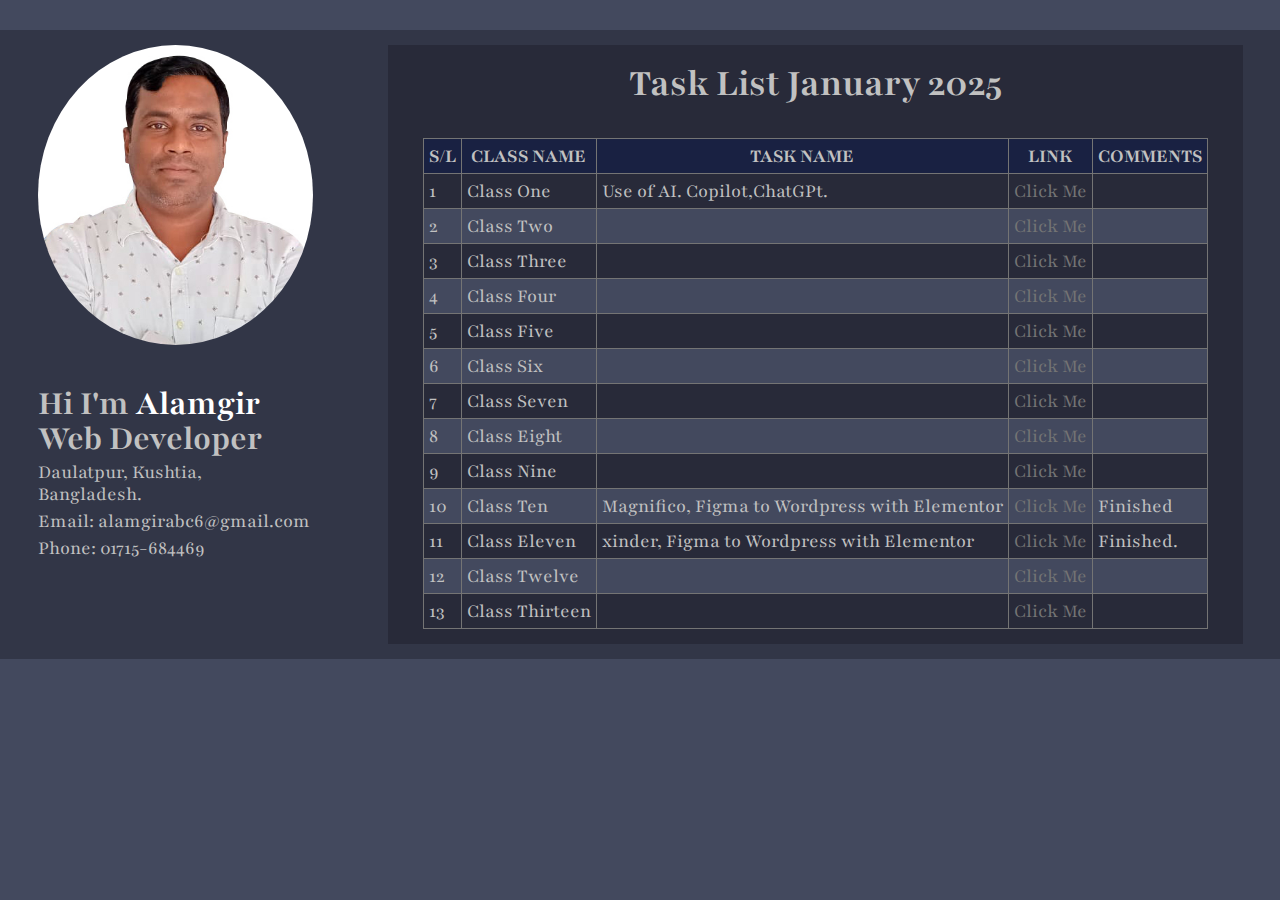
<file: index.html>
<!DOCTYPE html>
<html lang="en">
    <head>
        <meta charset="UTF-8">
        <meta name="viewport" content="width=device-width, initial-scale=1.0">
        <title>Alamgir's Portfolio</title>
        <!--Google fonts-->
        <link rel="preconnect" href="https://fonts.googleapis.com">
<link rel="preconnect" href="https://fonts.gstatic.com" crossorigin>
<link href="https://fonts.googleapis.com/css2?family=Playfair:ital,opsz,wght@0,5..1200,300..900;1,5..1200,300..900&display=swap" rel="stylesheet">

        <link rel="stylesheet" href="style.css">
    </head>
    <body>
        <div class="portfolio_container">
            <div class="left_skills">
                <div class="author_img">
                    <img src="img/alamgir.jpg" alt="">
                </div>
                <div class="author_contact_details">
                    <h4>Hi I'm <span>Alamgir</span> <br>Web Developer</h4>
                    <p>Daulatpur, Kushtia,<br> Bangladesh.</p>
                    <p>Email: alamgirabc6@gmail.com</p>
                    <p>Phone: 01715-684469</p>
                </div>
                <!-- hidden
                <div class="author_skills_details">
                    <h1 class="skills">Skills</h1>
                    <p>HTML: 000000</p>
                    <p>CSS: 000000</p>
                    <p>JavaScript: 000000</p>
                    <p>Photoshop: 000000</p>
                    <p>Figma: 000000</p>
                    <p>Wordpress: 000000</p>
                    <p>PHP: 000000</p>
                </div>
                Section  -->
            </div>

            <div class="right_tasks">
                <h1>Task List January 2025</h1>
                <table>
                    <thead>
                        <tr>
                            <th>S/L</th>
                            <th>Class Name</th>
                            <th>Task Name</th>
                            <th>Link</th>
                            <th>Comments</th>
                        </tr>
                    </thead>
                    <tbody>
                        <tr>
                            <td>1</td>
                            <td>Class One</td>
                            <td>Use of AI. Copilot,ChatGPt.</td>
                            <td><a href="#" target="_blank">Click Me</a></td>
                            <td></td>
                        </tr>
                        <tr>
                            <td>2</td>
                            <td>Class Two</td>
                            <td></td>
                            <td><a href="#" target="_blank">Click Me</a></td>
                            <td></td>
                        </tr>
                        <tr>
                            <td>3</td>
                            <td>Class Three</td>
                            <td></td>
                            <td><a href="#" target="_blank">Click Me</a></td>
                            <td></td>
                        </tr>
                        <tr>
                            <td>4</td>
                            <td>Class Four</td>
                            <td></td>
                            <td><a href="#" target="_blank">Click Me</a></td>
                            <td></td>
                        </tr>
                        <tr>
                            <td>5</td>
                            <td>Class Five</td>
                            <td></td>
                            <td><a href="#" target="_blank">Click Me</a></td>
                            <td></td>
                        </tr>
                        <tr>
                            <td>6</td>
                            <td>Class Six</td>
                            <td></td>
                            <td><a href="#" target="_blank">Click Me</a></td>
                            <td></td>
                        </tr>
                        <tr>
                            <td>7</td>
                            <td>Class Seven</td>
                            <td></td>
                            <td><a href="#" target="_blank">Click Me</a></td>
                            <td></td>
                        </tr>
                        <tr>
                            <td>8</td>
                            <td>Class Eight</td>
                            <td></td>
                            <td><a href="#" target="_blank">Click Me</a></td>
                            <td></td>
                        </tr>
                        <tr>
                            <td>9</td>
                            <td>Class Nine</td>
                            <td></td>
                            <td><a href="#" target="_blank">Click Me</a></td>
                            <td></td>
                        </tr>
                        <tr>
                            <td>10</td>
                            <td>Class Ten</td>
                            <td>Magnifico, Figma to Wordpress with Elementor</td>
                            <td><a href="https://dev-alamgirwse.pantheonsite.io/" target="_blank">Click Me</a></td>
                            <td>Finished</td>
                        </tr>
                        <tr>
                            <td>11</td>
                            <td>Class Eleven</td>
                            <td>xinder, Figma to Wordpress with Elementor</td>
                            <td><a href="https://dev-alamgirwse.pantheonsite.io/landing-page-7/" target="_blank">Click Me</a></td>
                            <td>Finished.</td>
                        </tr>
                        <tr>
                            <td>12</td>
                            <td>Class Twelve</td>
                            <td></td>
                            <td><a href="https://dev-alamgirwse.pantheonsite.io/" target="_blank">Click Me</a></td>
                            <td></td>
                        </tr>
                        <tr>
                            <td>13</td>
                            <td>Class Thirteen</td>
                            <td></td>
                            <td><a href="https://dev-alamgirwse.pantheonsite.io/" target="_blank">Click Me</a></td>
                            <td></td>
                        </tr>
                    </tbody>
                </table>
            </div>
        </div>
    </body>
</html>
</file>
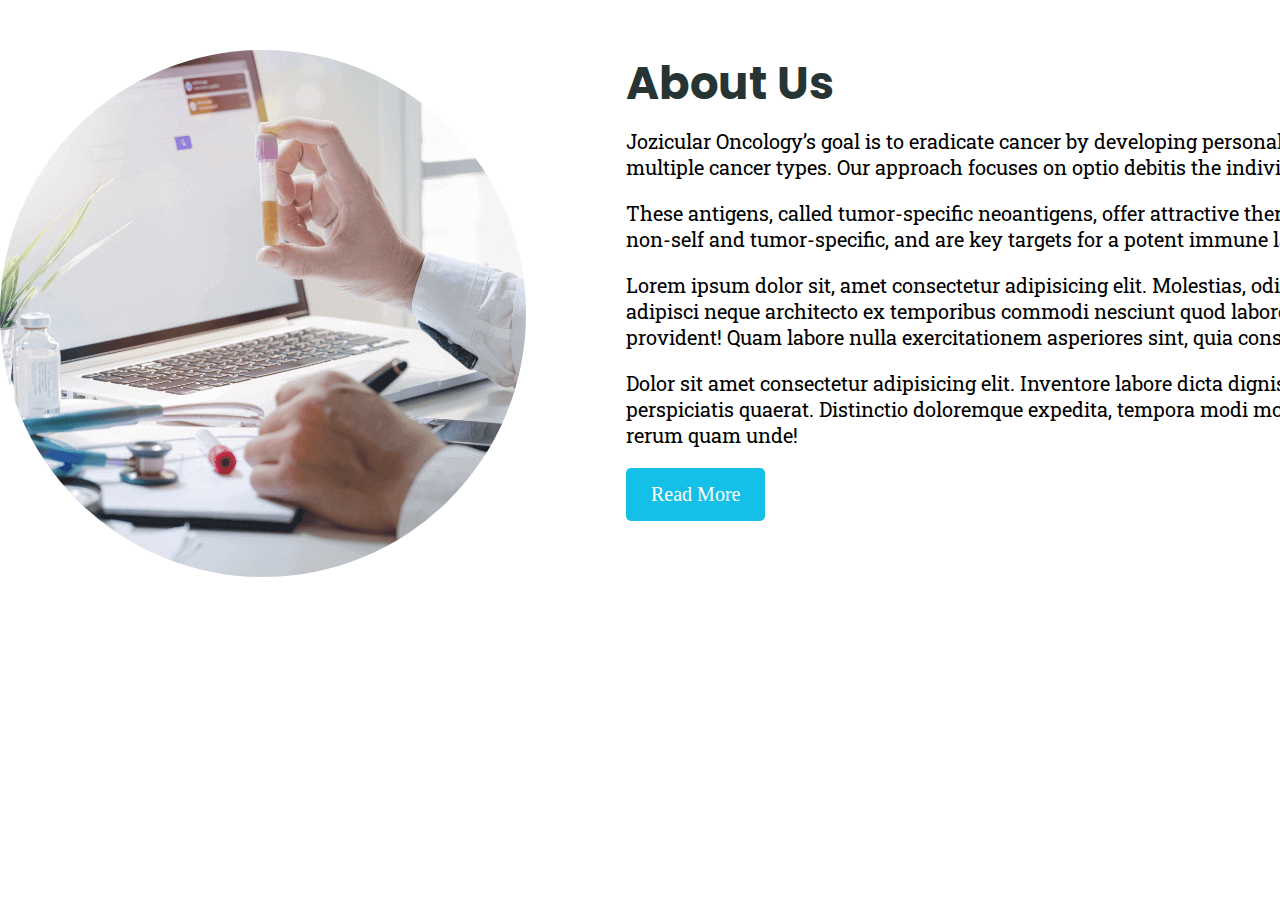
<file: bonus/index.html>
<!DOCTYPE html>
<html lang="en">
    <head>
        <meta charset="UTF-8">
        <meta name="viewport" content="width=device-width, initial-scale=1.0">
        <title>January 2025</title>

        <!-- Google Fonts-->
        <link rel="preconnect" href="https://fonts.googleapis.com">
        <link rel="preconnect" href="https://fonts.gstatic.com" crossorigin>
        <link href="https://fonts.googleapis.com/css2?family=Poppins:ital,wght@0,100;0,200;0,300;0,400;0,500;0,600;0,700;0,800;0,900;1,100;1,200;1,300;1,400;1,500;1,600;1,700;1,800;1,900&family=Roboto+Slab:wght@100..900&display=swap" rel="stylesheet">


        <link rel="stylesheet" href="css/style.css">
    </head>
    <body>
        <div class="container">
            <div class="left_img">
                <img src="img/main.png" alt="">
            </div>
            <div class="right_content">
                <h1>About Us</h1>
                <p>Jozicular Oncology’s goal is to eradicate cancer by developing personalized immunotherapies to fight multiple cancer types. Our approach focuses on optio debitis the individual nature.</p>

                <p>These antigens, called tumor-specific neoantigens, offer attractive therapeutic targets because they are non-self and tumor-specific, and are key targets for a potent immune labore non nobi response.</p>

                <p>Lorem ipsum dolor sit, amet consectetur adipisicing elit. Molestias, odio modi earum repellat soluta adipisci neque architecto ex temporibus commodi nesciunt quod labore non nobis, deserunt eaque provident! Quam labore nulla exercitationem asperiores sint, quia consectetur earum debitis quasi.</p>

                <p>Dolor sit amet consectetur adipisicing elit. Inventore labore dicta dignissimos optio iure, quod perspiciatis quaerat. Distinctio doloremque expedita, tempora modi molestiae nostrum, ea illum est rerum quam unde!</p>
                <a class="btn" href="">Read More</a>
            </div>
        </div>
    </body>
</html>
</file>
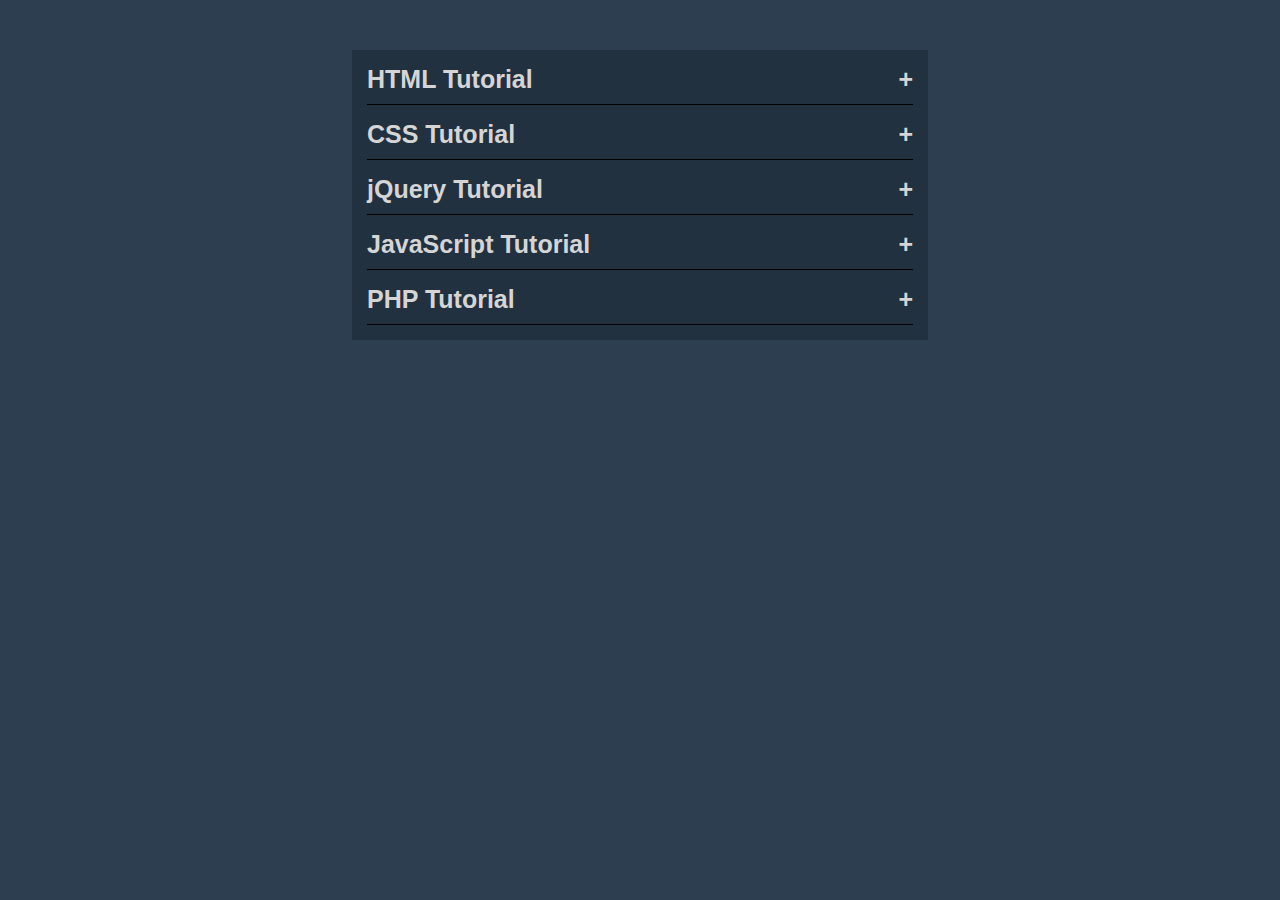
<file: class_22/index.html>
<!doctype html>
<html lang="en">
    <head>
        <meta charset="utf-8">
        <meta name="viewport" content="width=device-width, initial-scale=1.0">
        <title>jquery class 22</title>
        <link rel="stylesheet" href="style.css">
        <link rel="stylesheet" href="responsive.css">
    </head>
    <body>
        <div class="container">
            <div class="accrodion">
                <h1 class="acrdn-heading " acrdn-name="html">HTML Tutorial</h1>
                <p class="accordion-text" acrdn-content="html">ওয়েব ডেভেলপার হতে হলে আপনাকে শিখতে হবে সবার আগে এইচটিএমএল । এগুলো শেখা হলে পরের ধাপে আপনাকে যেতে হবে। আর তা হলো সিএসএস . তারপর আসবে জাভাস্ক্রীপ্ট । এর পর পিএইচপি এভাবে আপনার দক্ষতা বৃদ্ধি করতে হবে।</p>

                <h1 class="acrdn-heading" acrdn-name="css">CSS Tutorial</h1>
                <p class="accordion-text" acrdn-content="css">CSS Lorem ipsum dolor sit amet consectetur adipisicing elit. Laudantium, corrupti. Pariatur recusandae sed eius dolor cum et aspernatur repellendus reiciendis quis eum. Asperiores laudantium molestias ab voluptatum incidunt iusto tenetur quam cum. Natus eaque, alias provident, tempore corrupti non aut sed impedit, totam esse vero quaerat maxime dolores voluptatem sint.</p>

                <h1 class="acrdn-heading" acrdn-name="jquery">jQuery Tutorial</h1>
                <p class="accordion-text" acrdn-content="jquery">jQuery Lorem ipsum dolor sit amet consectetur adipisicing elit. Laudantium, corrupti. Pariatur recusandae sed eius dolor cum et aspernatur repellendus reiciendis quis eum. Asperiores laudantium molestias ab voluptatum incidunt iusto tenetur quam cum. Natus eaque, alias provident, tempore corrupti non aut sed impedit, totam esse vero quaerat maxime dolores voluptatem sint.</p>

                <h1 class="acrdn-heading" acrdn-name="javascript">JavaScript Tutorial</h1>
                <p class="accordion-text" acrdn-content="javascript">JavaScript Lorem ipsum dolor sit amet consectetur adipisicing elit. Laudantium, corrupti. Pariatur recusandae sed eius dolor cum et aspernatur repellendus reiciendis quis eum. Asperiores laudantium molestias ab voluptatum incidunt iusto tenetur quam cum. Natus eaque, alias provident, tempore corrupti non aut sed impedit, totam esse vero quaerat maxime dolores voluptatem sint.</p>

                <h1 class="acrdn-heading" acrdn-name="php">PHP Tutorial</h1>
                <p class="accordion-text" acrdn-content="php">PHP Lorem ipsum dolor sit amet consectetur adipisicing elit. Laudantium, corrupti. Pariatur recusandae sed eius dolor cum et aspernatur repellendus reiciendis quis eum. Asperiores laudantium molestias ab voluptatum incidunt iusto tenetur quam cum. Natus eaque, alias provident, tempore corrupti non aut sed impedit, totam esse vero quaerat maxime dolores voluptatem sint.</p>
            </div>
        </div>

        <script src="https://ajax.googleapis.com/ajax/libs/jquery/3.5.1/jquery.min.js"></script>
        <script src="js/main.js"></script>
    </body>
</html>
</file>
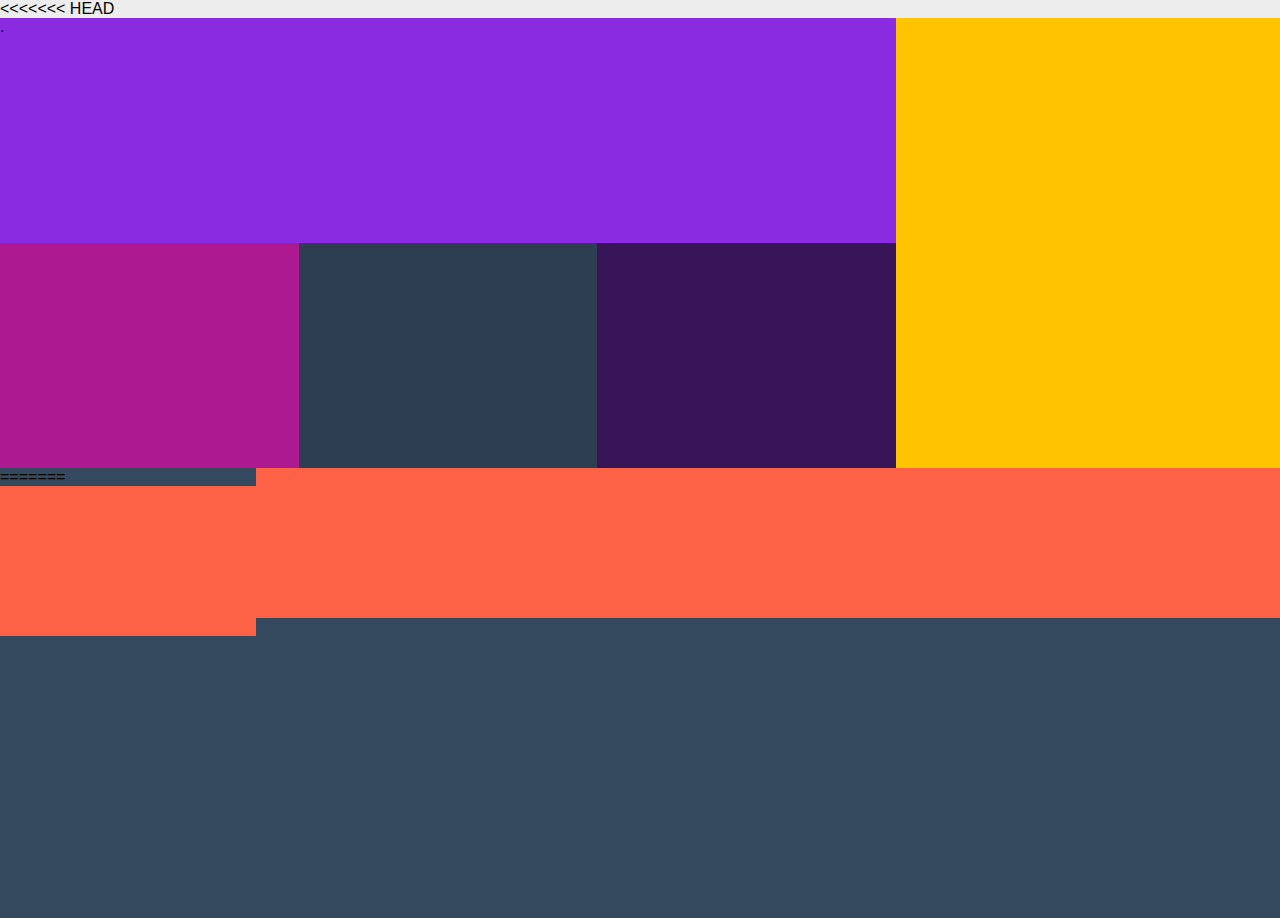
<file: css layout/index.html>
<!DOCTYPE html>
<html lang="en">
    <head>
        <meta charset="UTF-8">
        <meta name="viewport" content="width=device-width, initial-scale=1.0">
        <title>CSS Layout</title>
<<<<<<< HEAD
        <link rel="stylesheet" href="css/style.css">
    </head>
    <body>
        <div class="container fix">
            <div class="main_section fix">
                <div class="main_divided_left fix">
                    <div class="main_top fix">
                        .
                    </div>
                    <div class="main_bottom fix">
                        <div class="main_bottom_column floatleft"></div>
                        <div class="main_bottom_column tomato floatleft"></div>
                        <div class="main_bottom_column ash floatleft"></div>
                    </div>
                </div>
                <div class="main_divided_right fix"></div>
            </div>
            <div class="footer_section fix"></div>
=======
        <link rel="stylesheet" href="style.css">
    </head>
    <body>
        <div class="header_area fix">
            <div class="container fix">
                <div class="header fix"></div>
            </div>
        </div>

        <div class="main_content_area fix">
            <div class="container fix">
                <div class="main_content left fix">
                    <div class="content left fix"></div>
                    <div class="content fix"></div>
                    <div class="content right fix"></div>
                </div>
            </div>
        </div>

        <div class="footer_area fix">
            <div class="container fix">
                <div class="footer fix"></div>
            </div>
>>>>>>> ca770ffbb091bc16971898dd429ff139873a4ad7
        </div>
    </body>
</html>
</file>
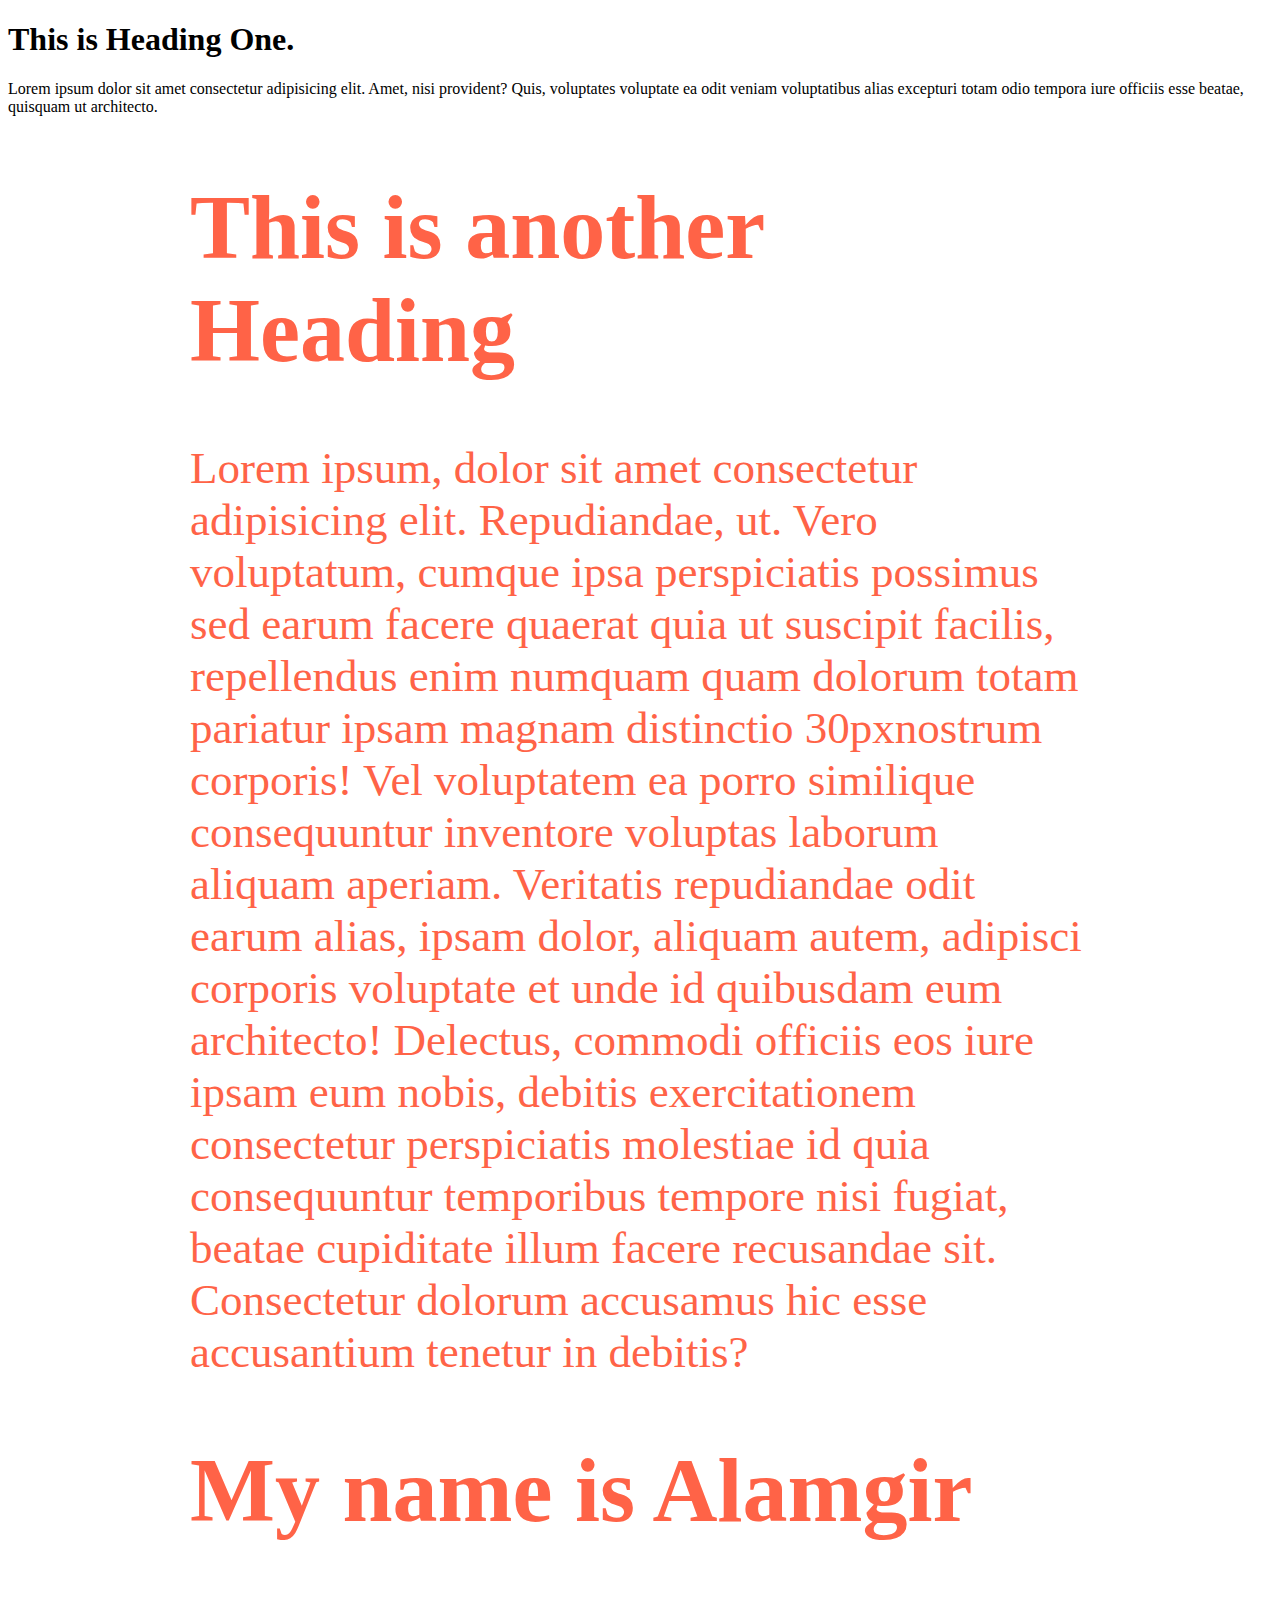
<file: github/index.html>
<!DOCTYPE html>
<html lang="en">
    <head>
        <meta charset="UTF-8">
        <meta name="viewport" content="width=device-width, initial-scale=1.0">
        <title>This is gitHub</title>
    </head>
    <body>
        <h1>This is Heading One.</h1>
        <p>Lorem ipsum dolor sit amet consectetur adipisicing elit. Amet, nisi provident? Quis, voluptates voluptate ea odit veniam voluptatibus alias excepturi totam odio tempora iure officiis esse beatae, quisquam ut architecto.</p>

        <div class="container"  style="font-size: 45px;color:tomato;    width:900px; margin: 40px auto">
            <h1>This is another Heading</h1>
            <p>Lorem ipsum, dolor sit amet consectetur adipisicing elit. Repudiandae, ut. Vero voluptatum, cumque ipsa perspiciatis possimus sed earum facere quaerat quia ut suscipit facilis, repellendus enim numquam quam dolorum totam pariatur ipsam magnam distinctio 30pxnostrum corporis! Vel voluptatem ea porro similique consequuntur inventore voluptas laborum aliquam aperiam. Veritatis repudiandae odit earum alias, ipsam dolor, aliquam autem, adipisci corporis voluptate et unde id quibusdam eum architecto! Delectus, commodi officiis eos iure ipsam eum nobis, debitis exercitationem consectetur perspiciatis molestiae id quia consequuntur temporibus tempore nisi fugiat, beatae cupiditate illum facere recusandae sit. Consectetur dolorum accusamus hic esse accusantium tenetur in debitis?</p>
        
            <h1>My name is Alamgir</h1>
        </div>
        
    </body>
</html>
</file>
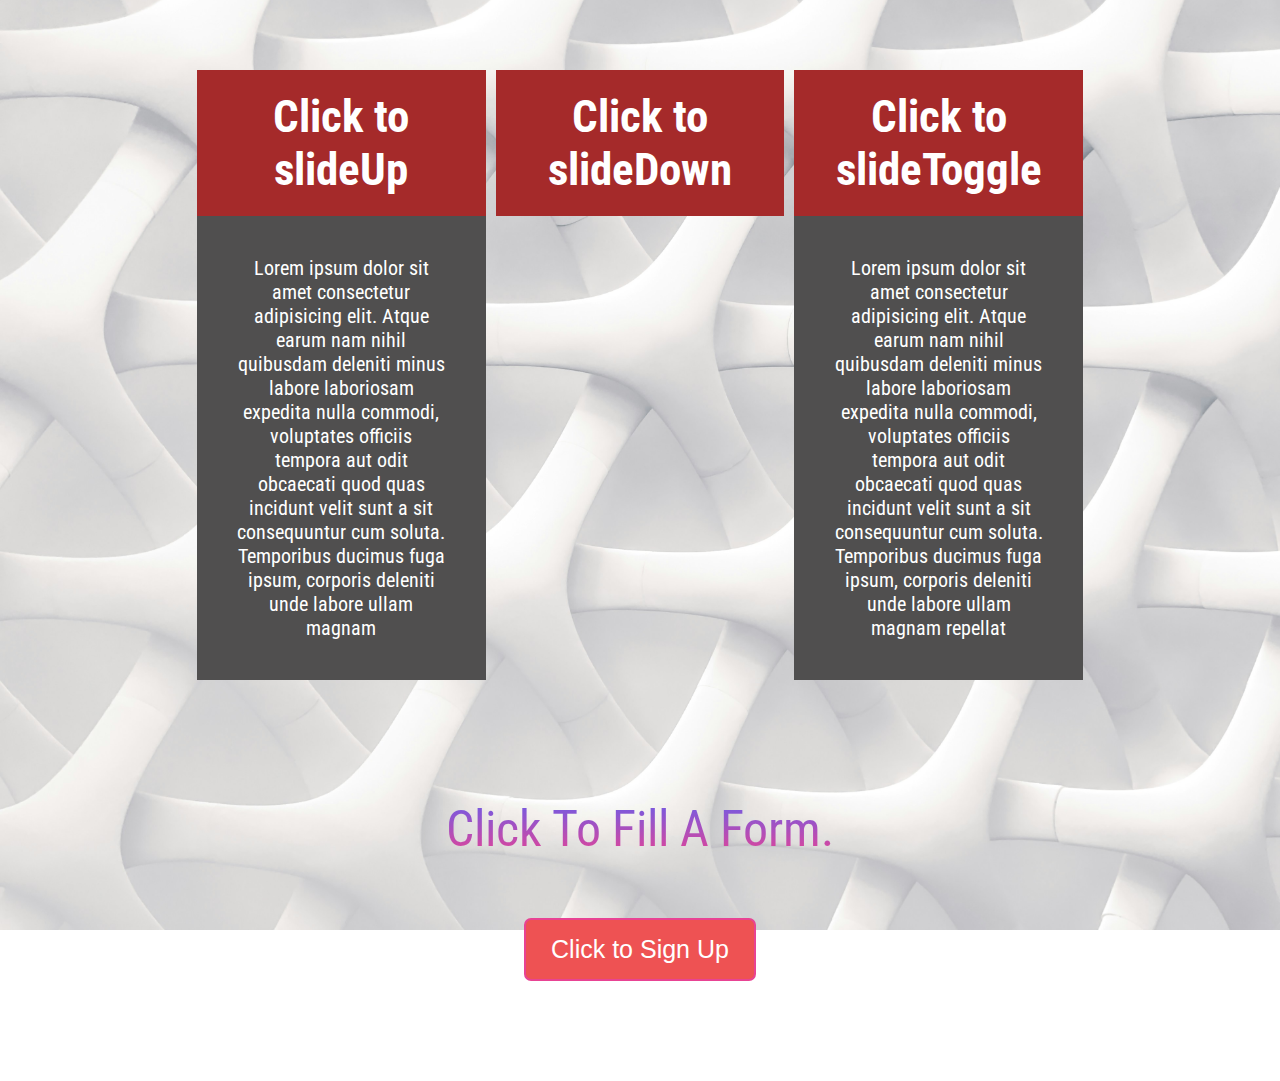
<file: jquery class four/index.html>
<!DOCTYPE html>
<html lang="en">
    <head>
        <meta charset="UTF-8">
        <meta name="viewport" content="width=device-width, initial-scale=1.0">
        <title>Class 8</title>

        <!-- Google fonts-->
        <link rel="preconnect" href="https://fonts.googleapis.com">
        <link rel="preconnect" href="https://fonts.gstatic.com" crossorigin>
        <link href="https://fonts.googleapis.com/css2?family=Roboto+Condensed:ital,wght@0,100..900;1,100..900&display=swap" rel="stylesheet">

        <link rel="stylesheet" href="style.css">
    </head>
    <body>
        
        <div class="container">
            <div class="tab_practice">
                <h1 id="slideUp">Click to slideUp</h1>
                <div class="tab_content slideUp">
                    <p>Lorem ipsum dolor sit amet consectetur adipisicing elit. Atque earum nam nihil quibusdam deleniti minus labore laboriosam expedita nulla commodi, voluptates officiis tempora aut odit obcaecati quod quas incidunt velit sunt a sit consequuntur cum soluta. Temporibus ducimus fuga ipsum, corporis deleniti unde labore ullam magnam    </p>
                </div>
            </div>
            <div class="tab_practice">
                <h1 id="slideDown">Click to slideDown</h1>
                <div class="tab_content slideDown">
                    <p>Lorem ipsum dolor sit amet consectetur adipisicing elit. Atque earum nam nihil quibusdam deleniti minus labore laboriosam expedita nulla commodi, voluptates officiis tempora aut odit obcaecati quod quas incidunt velit sunt a sit consequuntur cum soluta. Temporibus ducimus fuga ipsum, corporis deleniti unde labore ullam magnam repellat   </p>
                </div>
            </div>
            <div class="tab_practice">
                <h1 id="slideToggle">Click to slideToggle</h1>
                <div class="tab_content slideToggle">
                    <p>Lorem ipsum dolor sit amet consectetur adipisicing elit. Atque earum nam nihil quibusdam deleniti minus labore laboriosam expedita nulla commodi, voluptates officiis tempora aut odit obcaecati quod quas incidunt velit sunt a sit consequuntur cum soluta. Temporibus ducimus fuga ipsum, corporis deleniti unde labore ullam magnam repellat   </p>
                </div>
            </div>
        </div>
        
        <div class="form_container">
            <h2>Click to fill a form.</h2>
            <div class="form_fill">
                <h2> Signup Form</h2>

                <form action="#">
                    <label for="fullName">Full Name</label><br>
                    <input type="text" placeholder="Enter your full name"><br>
                    <label for="email">email</label><br>
                    <input type="text" placeholder="Enter your email address"><br>
                    <!--
                    <label for="password">Password</label><br>
                    <input type="password" placeholder="Enter your password"><br>
                    <label for="birthday">Birth Date</label><br>
                    <input type="date" id="birthday" placeholder="Enter your full name"><br>

                    <label for="gender">Gender</label><br>
                    <select name="gender" id="gender">
                        <option value="gender">Select your gender</option>
                        <option value="male">Male</option>
                        <option value="female">Female</option>
                    </select><br>
                    -->


                    <input type="submit" value="submit">
                </form> 

            </div>
            <button class="form">Click to Sign Up</button>
        </div>


        <script src="https://ajax.googleapis.com/ajax/libs/jquery/3.7.1/jquery.min.js"></script>
        <script src="js/main.js"></script>
    </body>
</html>
</file>
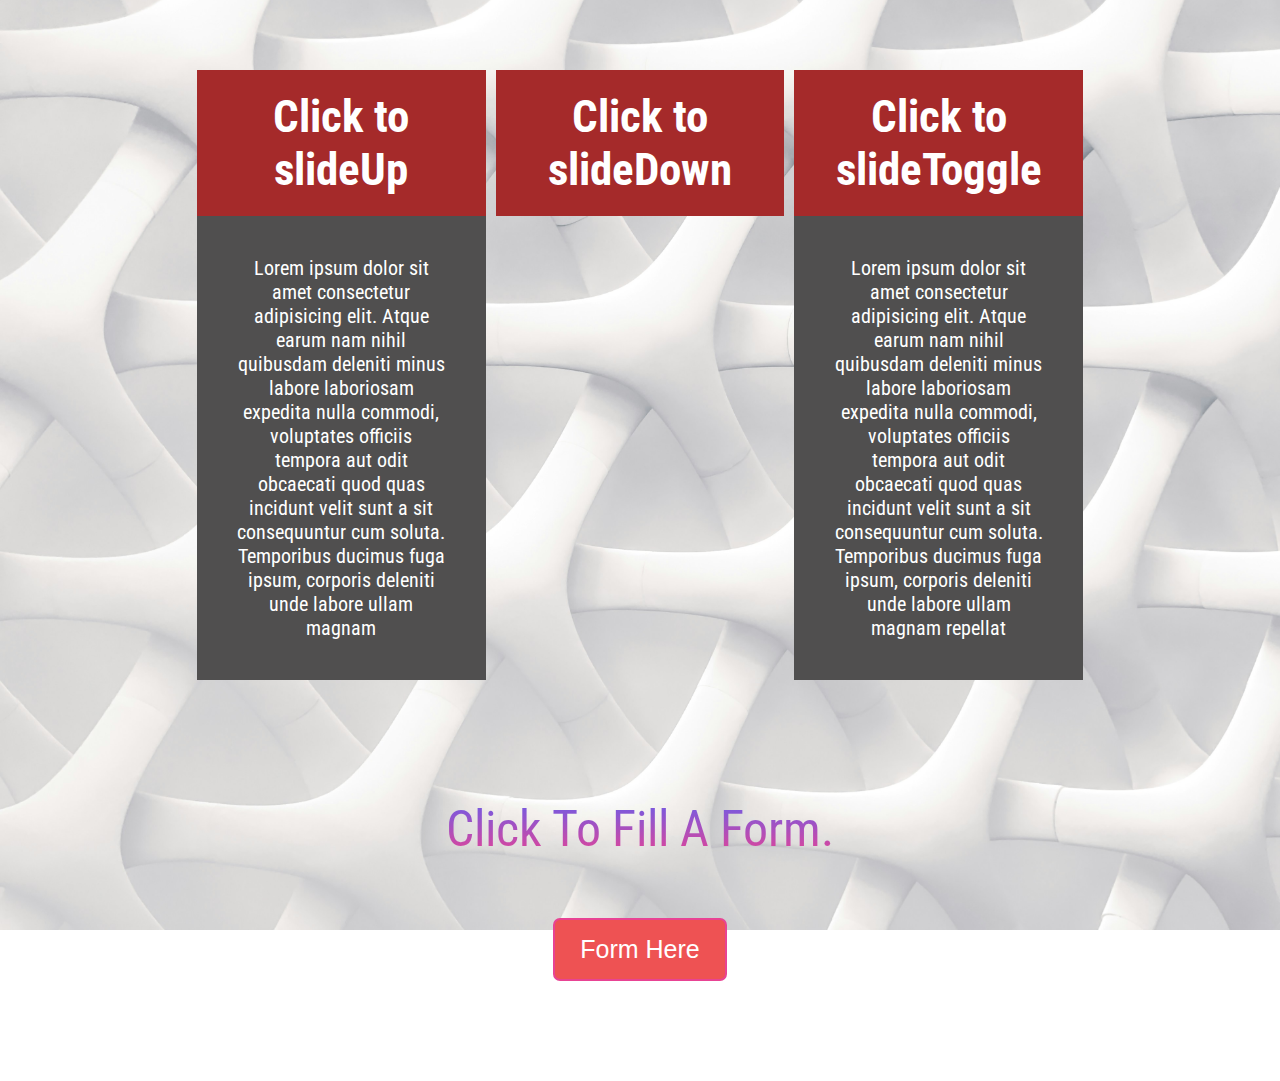
<file: jquery/index.html>
<!DOCTYPE html>
<html lang="en">
    <head>
        <meta charset="UTF-8">
        <meta name="viewport" content="width=device-width, initial-scale=1.0">
        <title>Class 8</title>

        <!-- Google fonts-->
        <link rel="preconnect" href="https://fonts.googleapis.com">
        <link rel="preconnect" href="https://fonts.gstatic.com" crossorigin>
        <link href="https://fonts.googleapis.com/css2?family=Roboto+Condensed:ital,wght@0,100..900;1,100..900&display=swap" rel="stylesheet">

        <link rel="stylesheet" href="style.css">
    </head>
    <body>
        
        <div class="container">
            <div class="tab_practice">
                <h1 id="slideUp">Click to slideUp</h1>
                <div class="tab_content slideUp">
                    <p>Lorem ipsum dolor sit amet consectetur adipisicing elit. Atque earum nam nihil quibusdam deleniti minus labore laboriosam expedita nulla commodi, voluptates officiis tempora aut odit obcaecati quod quas incidunt velit sunt a sit consequuntur cum soluta. Temporibus ducimus fuga ipsum, corporis deleniti unde labore ullam magnam    </p>
                </div>
            </div>
            <div class="tab_practice">
                <h1 id="slideDown">Click to slideDown</h1>
                <div class="tab_content slideDown">
                    <p>Lorem ipsum dolor sit amet consectetur adipisicing elit. Atque earum nam nihil quibusdam deleniti minus labore laboriosam expedita nulla commodi, voluptates officiis tempora aut odit obcaecati quod quas incidunt velit sunt a sit consequuntur cum soluta. Temporibus ducimus fuga ipsum, corporis deleniti unde labore ullam magnam repellat   </p>
                </div>
            </div>
            <div class="tab_practice">
                <h1 id="slideToggle">Click to slideToggle</h1>
                <div class="tab_content slideToggle">
                    <p>Lorem ipsum dolor sit amet consectetur adipisicing elit. Atque earum nam nihil quibusdam deleniti minus labore laboriosam expedita nulla commodi, voluptates officiis tempora aut odit obcaecati quod quas incidunt velit sunt a sit consequuntur cum soluta. Temporibus ducimus fuga ipsum, corporis deleniti unde labore ullam magnam repellat   </p>
                </div>
            </div>
        </div>
        
        <div class="form_container">
            <h2>Click to fill a form.</h2>
            <div class="form_fill">
                <h2> Signup Form</h2>

                <form action="#">
                    <label for="fullName">Full Name</label><br>
                    <input type="text" placeholder="Enter your full name"><br>
                    <label for="email">email</label><br>
                    <input type="text" placeholder="Enter your email address"><br>
                    <!--
                    <label for="password">Password</label><br>
                    <input type="password" placeholder="Enter your password"><br>
                    <label for="birthday">Birth Date</label><br>
                    <input type="date" id="birthday" placeholder="Enter your full name"><br>

                    <label for="gender">Gender</label><br>
                    <select name="gender" id="gender">
                        <option value="gender">Select your gender</option>
                        <option value="male">Male</option>
                        <option value="female">Female</option>
                    </select><br>
                    -->


                    <input type="submit" value="submit">
                </form> 

            </div>
            <button class="form">Form Here</button>
        </div>


        <script src="https://ajax.googleapis.com/ajax/libs/jquery/3.7.1/jquery.min.js"></script>
        <script src="js/main.js"></script>
    </body>
</html>
</file>
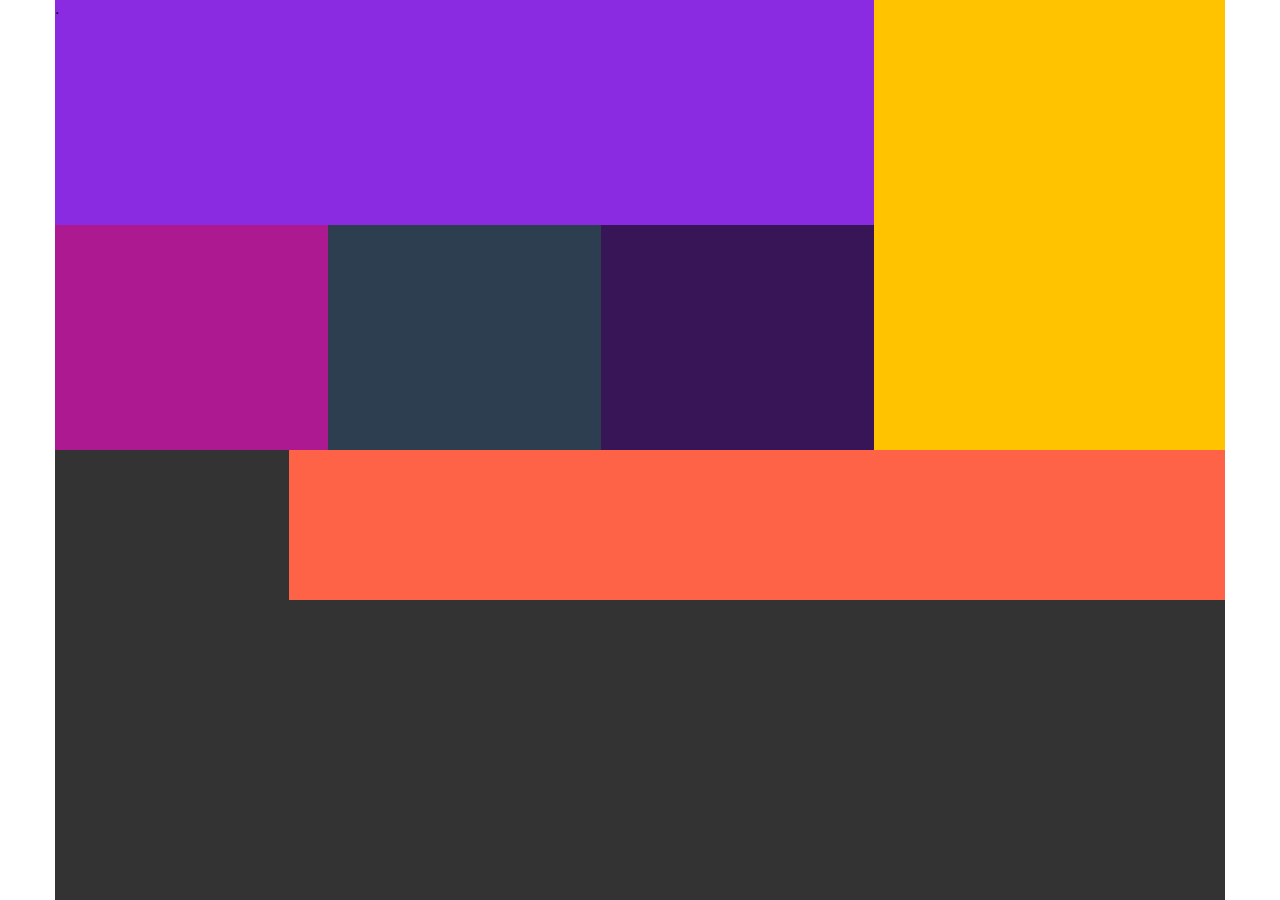
<file: layout/index.html>
<!DOCTYPE html>
<html lang="en">
    <head>
        <meta charset="UTF-8">
        <meta name="viewport" content="width=device-width, initial-scale=1.0">
        <title>CSS Layout</title>
        <link rel="stylesheet" href="css/style.css">
    </head>
    <body>
        <div class="container fix">
            <div class="main_section fix">
                <div class="main_divided_left fix">
                    <div class="main_top fix">
                        .
                    </div>
                    <div class="main_bottom fix">
                        <div class="main_bottom_column floatleft"></div>
                        <div class="main_bottom_column tomato floatleft"></div>
                        <div class="main_bottom_column ash floatleft"></div>
                    </div>
                </div>
                <div class="main_divided_right fix"></div>
            </div>
            <div class="footer_section fix"></div>
        </div>
    </body>
</html>
</file>
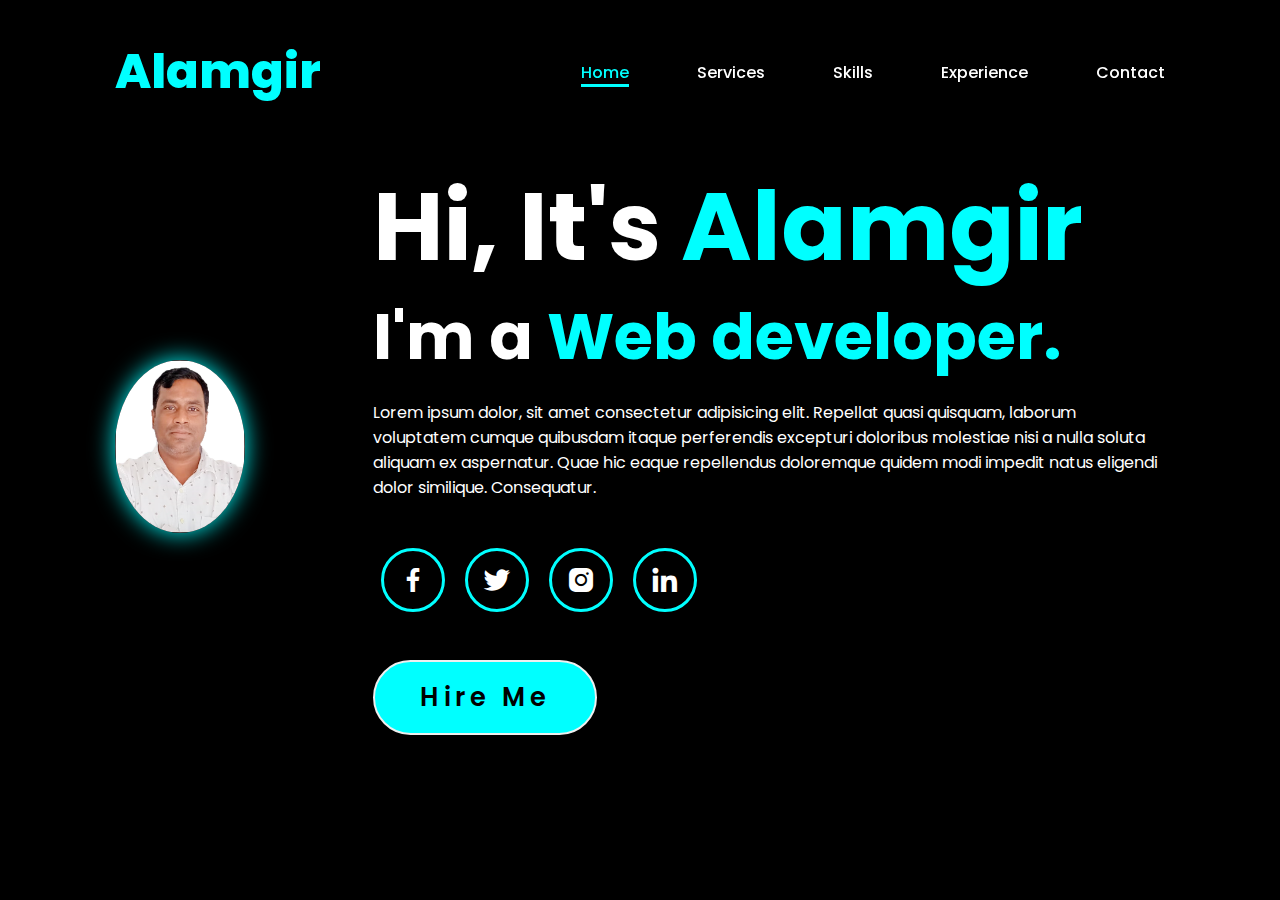
<file: portfolio/index.html>
<!DOCTYPE html>
<html lang="en">
    <head>
        <meta charset="UTF-8">
        <meta name="viewport" content="width=device-width, initial-scale=1.0">
        <title>My Portfolio</title>

       <!--Boxicons-->
        <link rel="stylesheet"
        href="https://cdn.jsdelivr.net/npm/boxicons@latest/css/boxicons.min.css">

        <!--Google Fonts-->
        <link rel="preconnect" href="https://fonts.googleapis.com">
        <link rel="preconnect" href="https://fonts.gstatic.com" crossorigin>
        <link href="https://fonts.googleapis.com/css2?family=Rubik:wght@300;400;500;600;700;800&display=swap" rel="stylesheet">
        
        <link href="https://fonts.googleapis.com/css2?family=Poppins:ital,wght@0,100;0,200;0,300;0,400;0,500;0,600;0,700;0,800;0,900;1,100;1,200;1,300;1,400;1,500;1,600;1,700;1,800;1,900&display=swap" rel="stylesheet">

        <!--MAIN CSS-->
        <link rel="stylesheet" href="style.css">
        
        <!--RESPONSIVE CSS-->
        <link rel="stylesheet" href="responsive.css">


    </head>
    <body>
        <header>
            <div class="logo">
                <a href="#">Alamgir</a>
            </div>

            <nav>
                <a href="#" class="active">Home</a>
                <a href="#">Services</a>
                <a href="#">Skills</a>
                <a href="#">Experience</a>
                <a href="#">Contact</a>
            </nav>
        </header>
        <section class="home">
            <div class="home_img">
                <img src="img/alam.png" alt="Alamgir">
            </div>
            <div class="home_content">
                <h1>Hi, It's <span>Alamgir</span></h1>
                <h3 class="typing_text">I'm a <span></span></h3>
                <p>Lorem ipsum dolor, sit amet consectetur adipisicing elit. Repellat quasi quisquam, laborum voluptatem cumque quibusdam itaque perferendis excepturi doloribus molestiae nisi a nulla soluta aliquam ex aspernatur. Quae hic eaque repellendus doloremque quidem modi impedit natus eligendi dolor similique. Consequatur.</p>

                <div class="social_icons">
                     <a href="#"><i class='bx bxl-facebook'></i></a>
                    <a href="#"><i class='bx bxl-twitter'></i></a>
                    <a href="#"><i class='bx bxl-instagram-alt'></i></a>
                    <a href="#"><i class='bx bxl-linkedin'></i></a>
                </div>

                <a href="#" class="btn">Hire Me</a>
            </div>
            
        </section>
    </body>
</html>
</file>
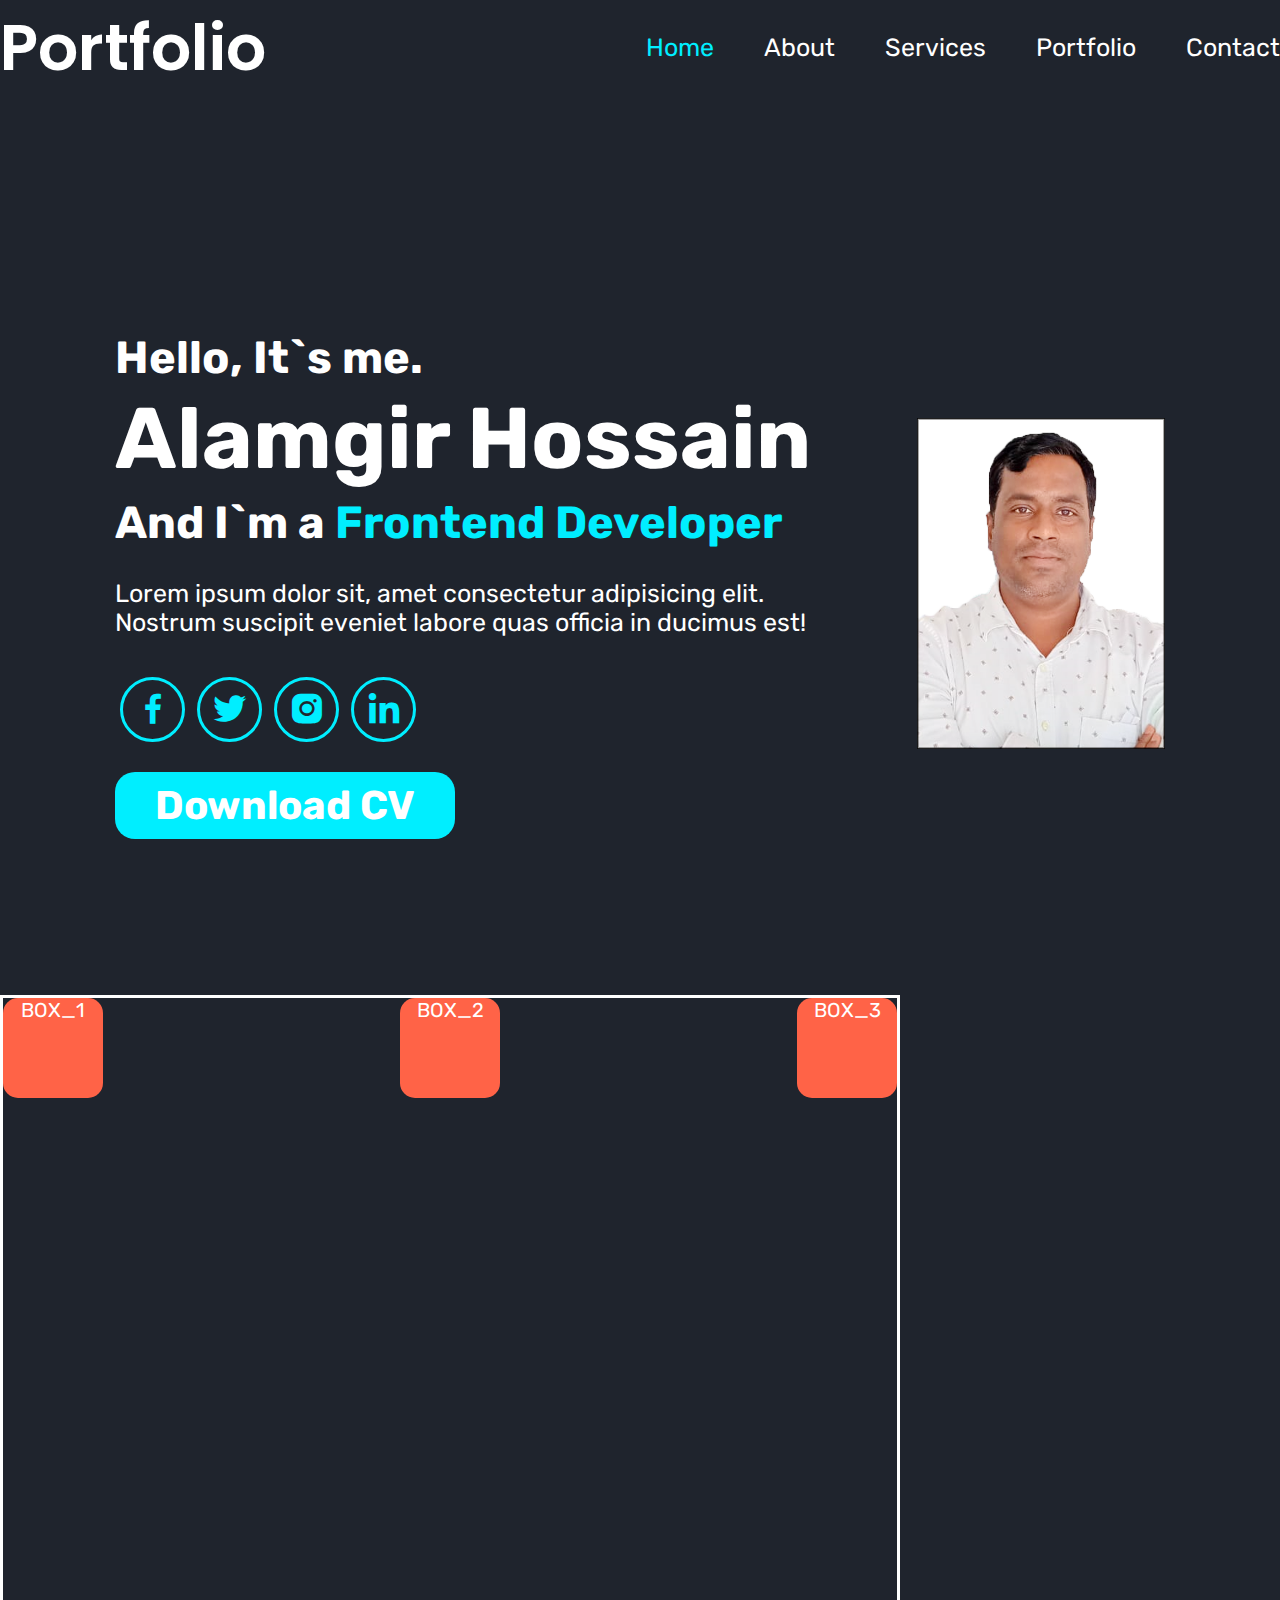
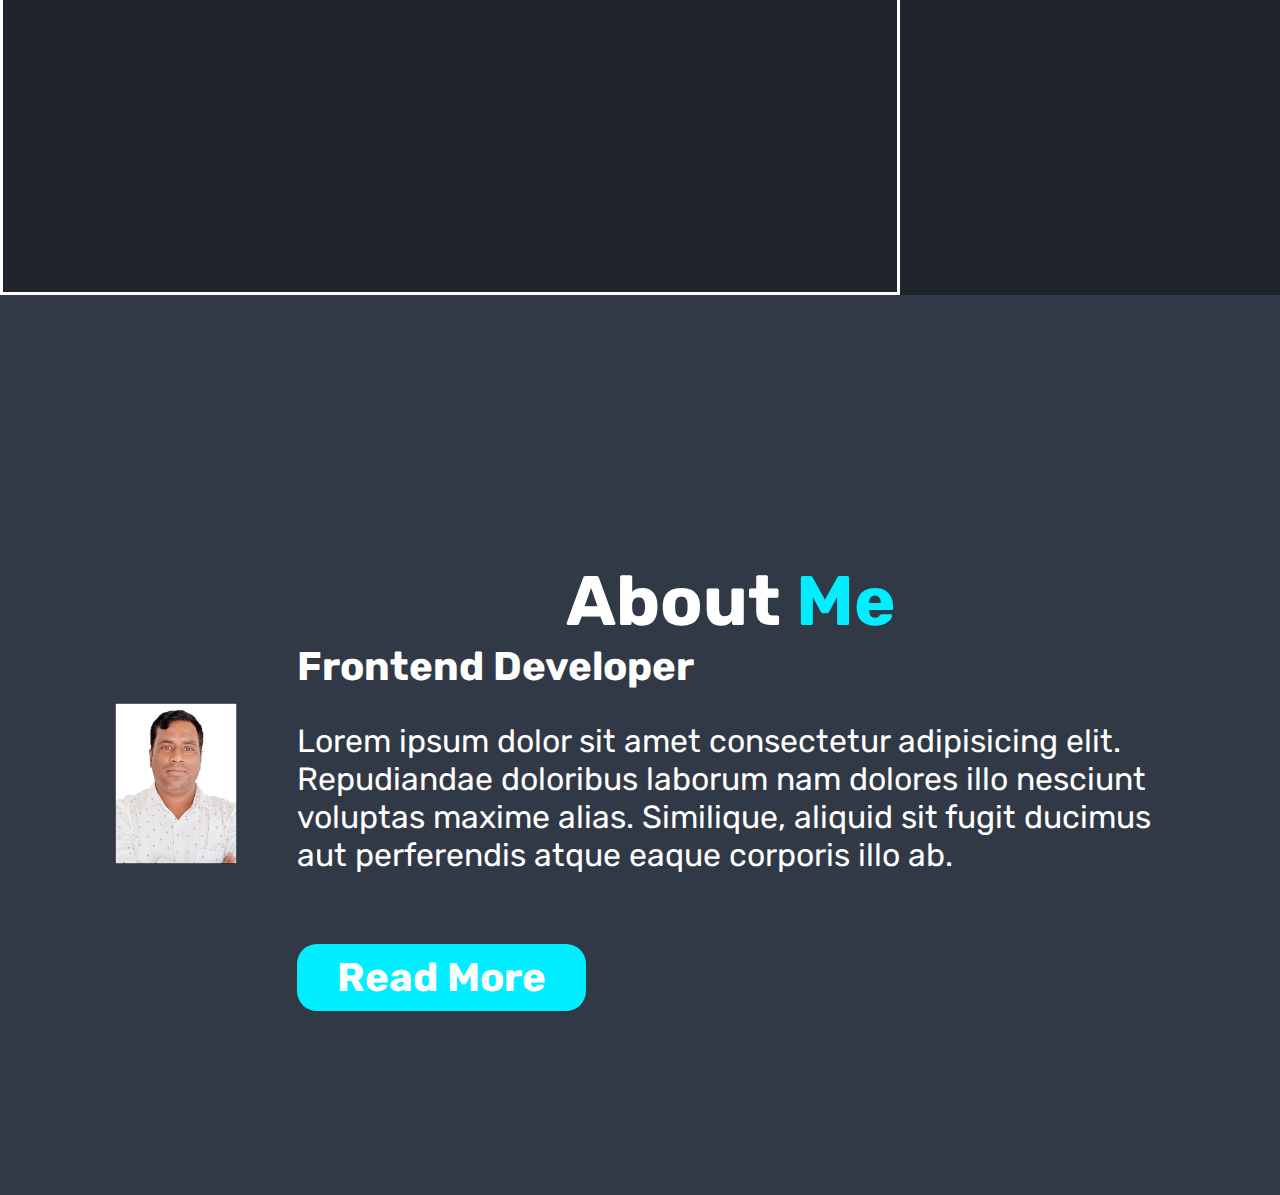
<file: portfolio2/index.html>
<!DOCTYPE html>
<html lang="en">
    <head>
        <meta charset="UTF-8">
        <meta name="viewport" content="width=device-width, initial-scale=1.0">
        <title>Portfolio</title>

        <!--Boxicons-->

        <link rel="stylesheet"
        href="https://cdn.jsdelivr.net/npm/boxicons@latest/css/boxicons.min.css">

        <!--Google Fonts-->
        <link rel="preconnect" href="https://fonts.googleapis.com">
        <link rel="preconnect" href="https://fonts.gstatic.com" crossorigin>
        <link href="https://fonts.googleapis.com/css2?family=Rubik:wght@300;400;500;600;700;800&display=swap" rel="stylesheet">
        
        <link href="https://fonts.googleapis.com/css2?family=Poppins:ital,wght@0,100;0,200;0,300;0,400;0,500;0,600;0,700;0,800;0,900;1,100;1,200;1,300;1,400;1,500;1,600;1,700;1,800;1,900&display=swap" rel="stylesheet">
        
        <link rel="stylesheet" href="style.css">

    </head>
    <body>
        <!--Header Area-->
        <div class="header_area">
            <a href="#" class="logo">Portfolio</a>

            <i class='bx bx-menu' id="menu-bar"></i>

            <nav class="navbar">
                <a href="#home" class="active">Home</a>
                <a href="#about">About</a>
                <a href="#services">Services</a>
                <a href="#portfolio">Portfolio</a>
                <a href="#contact">Contact</a>
            </nav>
        </div>

        <!-- Home section design -->
        <section class="home" id="home">
            <div class="home_content">
                <h3>Hello, It`s me.</h3>
                <h1>Alamgir Hossain</h1>
                <h3>And I`m a <span>Frontend Developer</span></h3>
                <p>Lorem ipsum dolor sit, amet consectetur adipisicing elit. Nostrum suscipit eveniet labore quas officia in ducimus est!</p>

                <div class="social_media">
                    <a href="#"><i class='bx bxl-facebook'></i></a>
                    <a href="#"><i class='bx bxl-twitter'></i></a>
                    <a href="#"><i class='bx bxl-instagram-alt'></i></a>
                    <a href="#"><i class='bx bxl-linkedin'></i></a>
                </div>
                <a href="#" class="btn">Download CV</a>

            </div>
            <div class="home_img">
                <img src="img/alam.png" alt="alamgir">
            </div>
        </section>


               <!-- FLEX BOX-->
               <div class="flex_box">
                <div class="section">BOX_1</div>
                <div class="section">BOX_2</div>
                <div class="section">BOX_3</div>
                <!--
                <div class="section">BOX_4</div>
                <div class="section">BOX_5</div>
                <div class="section">BOX_6</div>
                -->
            </div>

    
            <!-- FLEX BOX END-->

        <!-- About section design -->
        <section class="about" id="about">
            <div class="about_img">
                <img src="img/alam.png" alt="alamgir">
            </div>

            <div class="about_content">
                <h2 class="heading">About <span>Me</span></h2>
                <h3>Frontend Developer</h3>
                <p>Lorem ipsum dolor sit amet consectetur adipisicing elit. Repudiandae doloribus laborum nam dolores illo nesciunt voluptas maxime alias. Similique, aliquid sit fugit ducimus aut perferendis atque eaque corporis illo ab.</p>
                <a href="#" class="btn"> Read More</a>
            </div>
        </section>



 


      

        <!--Custom JS link-->
        <script src="js/script.js"></script>
    </body>
</html>
</file>
<file: style.css>
*{
    margin: 0;
    padding: 0;
    box-sizing: border-box;
}
img{
    max-width: 100%;
    height: auto;
}
body{
    background-color: #43495E;
    margin: 0 auto;
    color: #c1c1c1;
    font-family: "Playfair", serif;
    font-size: 20px;

}

.portfolio_container {
    display: flex;
    justify-content: space-around;
    margin-top: 30px;
    background-color: #323647;
    padding: 15px 0;
}

.author_img img {
    border-radius: 50%;
    height: 300px;
}

.right_tasks{
    background-color: #282A39;
    padding: 15px 35px;
}
.author_contact_details h4 {
    font-size: 36px;
}

.author_contact_details h5 {font-size: 30px;text-transform: uppercase;}

.author_contact_details {
    line-height: 35px;
    margin-top: 35px;
}
.author_skills_details {
    margin-top: 40px;
    text-decoration: double;
}
.author_contact_details p {
    line-height: 22px;
    margin-top: 5px;
}
.author_contact_details span{
    color:#ffffff
}

.right_tasks h1 {
    margin-bottom: 30px;
    text-align: center;
}

table, th, td{
    border:1px solid #747474;
    border-collapse: collapse;
    padding: 5px;
}
thead{
    text-align: center;
    text-transform: uppercase;
    font-weight: 800;
}
tbody a {
    text-decoration: none;
    color:#747474;
}

tr:nth-child(even){
    background-color:#43495E;
}
th{
    background-color: #192142;
}
</file>
<file: bonus/css/style.css>
/************* Main CSS ***********/
*{
    margin:0;
    padding:0;
    box-sizing:border-box;
}
a, a:hover, a:focus, a:active{
    text-decoration: none;
    outline: none;
    color:inherit
}
:root{
    --main-color-one: #15c0e8;
    --heading-color: #263534;
    --paragraph-color: #666;
    --bg-color: #1e2a29;
    --hover-color: #039dc0;
    --hover-bg-color: #086a81;
    --white: #fff;
    --red: #f95759;
    --body-font: "Roboto Slab", serif;
    --heading-font: "Poppins", sans-serif;
    
}


/************* About Us CSS ***********/
.container{
    width: 1600px;
    margin: 50px auto 0;
    display: flex;
}
.left_img img {
    margin-right: 100px;
    border-radius: 500px;
}

.right_content h1 {
    color: var(--heading-color);
    margin-bottom: 10px; 
    font-size: 45px;
    font-weight: 700;  
    font-family: var(--heading-font);
}

.right_content p{
    margin-bottom: 20px;
    font-family: var(--body-font);
    font-size: 20px;
}
a.btn {
    color: var(--white);
    background-color: var(--main-color-one);
    padding: 15px 25px;
    font-size: 20px;
    display: inline-block;
    text-align: center;
    border-radius: 5px;
    transition: ease;
    transition-duration: 1s;
}
a:hover{
    background-color:var(--hover-bg-color)
}
</file>
<file: class_22/style.css>
*{
    margin:0;
    padding:0;
    box-sizing:border-box;

}

body{
    margin:50px 5%;
    font-size: 20px;
    font-family: popins, Verdana, Geneva, Tahoma, sans-serif;
    background-color:#2c3e50;
    color:#d5d5d5;
}
.container {
    width: 46%;
    margin: 0 auto;
}
.accrodion {
    background-color: #223140;
    padding: 15px 15px 0 15px;
    margin-bottom: 5px;
    overflow: hidden;
}
.accrodion h1 {
    margin-bottom: 15px;
    border-bottom: 1px solid #000;
    font-size: 28px;
    padding-bottom: 10px;
    position:relative;
    cursor:pointer
}

.accrodion h1::after{
    content:'\002B';
    position:absolute;
    right:0;
}
.accrodion h1.active::after{
    content: "\2212";
}

.accrodion p {
    margin-bottom: 20px;
}
p.accordion-text{
    display:none;
    background-color: #2c3e50;
}
</file>
<file: class_22/responsive.css>
/* Extra small devices (phones, 600px and down) */
@media only screen and (max-width: 600px) {
    .container {width: 100%;margin: 0 auto;}
    .container h1 {font-size: 20px;}
}

/* Small devices (portrait tablets and large phones, 600px and up) */
@media only screen and (min-width: 600px) {
    .container {width: 100%;margin: 0 auto;}
    .container h1 {font-size: 25px;}
}

/* Medium devices (landscape tablets, 768px and up) */
@media only screen and (min-width: 768px) {
    .container {width: 100%;margin: 0 auto;}
}

/* Large devices (laptops/desktops, 992px and up) */
@media only screen and (min-width: 992px) {
    .container {width: 80%;margin: 0 auto;}
}

/* Extra large devices (large laptops and desktops, 1200px and up) */
@media only screen and (min-width: 1200px) {
 .container {width: 50%;margin: 0 auto;}
}
</file>
<file: css layout/css/style.css>
*{
    margin:0;
    padding: 0;
    box-sizing: border-box;
}
.fix{
    overflow: hidden;
}

.floatleft{
    float:left;
}
.floatright{
    float:right;
}
body{
    font-family: "Poppins", sans-serif;
    font-weight: 400;
    font-style: normal;
}
.container{
    max-width:1170px;
    margin:0 auto;
    background-color: #333;
    height: 100vh;

}
.main_section{
    height: 450px;
}
.footer_section{
    background-color: tomato;
    height:150px;
    width: 80%;
    float:right
    
}
.main_divided_left{
    background-color: #338eff;
    float:left;
    width: 70%;
    height: 450px;
}
.main_divided_right{
    float: right;
    background-color: #FFC300;
    width: 30%;
    height: 450px;
}
.main_top{
    background-color: blueviolet;
    width: 100%;
    height: 225px;
}.main_bottom{
    background-color: rgb(55, 21, 87);
    /* width: 100%; */
    height: 225px;
    
}
.main-bottom_column{
    width: 33.33%;
    height:225px ;
    background-color: #FFC300;
    margin-right: 1px;
}
.main-bottom_column, .ash{
    background-color:#2c3e50;
    width: 33.33%;
    height:225px ;
    
}.main-bottom_column, .tomato{
    background-color:#ad1991;
    width: 33.33%;
    height:225px ;
    
}
</file>
<file: css layout/style.css>
*{
    margin:0;
    padding:0;
    box-sizing:border-box;
}
body{
    background-color:#ededed;
}
.fix{
    overflow:hidden;
}
.left{
    float:left;
}
.right{
    float:right;
}
.container{
    max-width:1600px;
    max-height: 100vh;
    background-color: #34495e;
    margin:0 auto;
}
.header{
    background-color:tomato;
    width:100%;
    height:150px;
    margin-bottom:5px;
}


.main_content{
    height:600px;
    background-color:#e67e22;
    width:100%;
    margin-bottom:5px;
}

.content{
    width:33.33%;
    height:600px;
    background-color:#8e44ad; 
    margin-bottom:5px;
}


.footer{
    background-color:tomato;
    width:100%;
    height:150px;
    margin-bottom:5px;
}
</file>
<file: jquery class four/style.css>
*{
  margin: 0;
  padding: 0;
  box-sizing: border-box;
}
input{
  outline:none;
}

body{
  margin: 50px 15%;
  text-align: center;
  background-image: url(img/bg.jpg);
  background-position: center;
  background-repeat: no-repeat;
  background-size: cover;
  background-attachment: fixed;
  font-family: "Roboto Condensed", serif;
  font-optical-sizing: auto;
  /* font-weight: <weight;
  font-style: normal; */
  
}


.tab_practice{
  margin:20px  5px;
  flex-basis: 500px;
  transition: ease-in-out;
  transition-duration: 1s;
}
.tab_practice h1{
  background-color: brown;
  padding: 20px;
  font-size: 45px;
  color: #fff;
  cursor:pointer;
}
.tab_content{
  padding:40px;
  font-size:20px;
  background-color:#504f4f;
  color:#fff;
}
.container{
  display: flex;
  justify-content: center;
  flex-basis: content;
}
.tab_content.slideDown{
    display:none;
}

.tab_practice:hover {
    margin-top: -2px;
  }


  /* form css*/
.form_container{
  margin:100px 0;
}

.form_container h2 {
  text-transform: capitalize;
  font-weight: inherit;
  font-size: 50px;
  background: -webkit-linear-gradient(#6c5ce7, #e84393);
  -webkit-background-clip: text;
  -webkit-text-fill-color: transparent;
}
button{
  margin-top: 60px;
  padding: 15px 25px;
  font-size: 25px;
  border: 2px solid #e84393;
  border-radius: 7px;
  background-color: #ee5253;
  color: #fff;
  cursor: pointer;
  transition: ease-out;
  transition-duration: .2s;
}
button:hover{
  background-color: #e84393;
  border:2px solid #6c5ce7
}


.form_fill {
  width: 500px;
  background-color: #222f3e;
  margin: 20px auto;
  padding: 30px;
  display: none;
  position: absolute;
  left: 700px;
  top:450px;
}


.form_fill form{
  float:left;
  color:#fff;
  font-size: 25px;
  width: 100%;
}
input[type=text], input[type=date], #gender, input[type=password]{
  width: 100%;
  padding: 10px;
  font-size: 18px;
  border: 2px solid #9566db;
  margin-bottom: 25px;
}

input[type=submit]{
  width:100%;
  font-size: 25px;
  margin-top:30px;
  cursor:pointer;
  text-transform: capitalize;
}
form, label{
  float:left;
}
</file>
<file: jquery/style.css>
*{
  margin: 0;
  padding: 0;
  box-sizing: border-box;
}
input{
  outline:none;
}

body{
  margin: 50px 15%;
  text-align: center;
  background-image: url(img/bg.jpg);
  background-position: center;
  background-repeat: no-repeat;
  background-size: cover;
  background-attachment: fixed;
  font-family: "Roboto Condensed", serif;
  font-optical-sizing: auto;
  /* font-weight: <weight;
  font-style: normal; */
  
}


.tab_practice{
  margin:20px  5px;
  flex-basis: 500px;
  transition: ease-in-out;
  transition-duration: 1s;
}
.tab_practice h1{
  background-color: brown;
  padding: 20px;
  font-size: 45px;
  color: #fff;
  cursor:pointer;
}
.tab_content{
  padding:40px;
  font-size:20px;
  background-color:#504f4f;
  color:#fff;
}
.container{
  display: flex;
  justify-content: center;
  flex-basis: content;
}
.tab_content.slideDown{
    display:none;
}

.tab_practice:hover {
    margin-top: -2px;
  }


  /* form css*/
.form_container{
  margin:100px 0;
}

.form_container h2 {
  text-transform: capitalize;
  font-weight: inherit;
  font-size: 50px;
  background: -webkit-linear-gradient(#6c5ce7, #e84393);
  -webkit-background-clip: text;
  -webkit-text-fill-color: transparent;
}
button{
  margin-top: 60px;
  padding: 15px 25px;
  font-size: 25px;
  border: 2px solid #e84393;
  border-radius: 7px;
  background-color: #ee5253;
  color: #fff;
  cursor: pointer;
  transition: ease-out;
  transition-duration: .2s;
}
button:hover{
  background-color: #e84393;
  border:2px solid #6c5ce7
}


.form_fill {
  width: 500px;
  background-color: #222f3e;
  margin: 20px auto;
  padding: 30px;
  display: none;
  position: absolute;
  left: 700px;
  top:450px;
}


.form_fill form{
  float:left;
  color:#fff;
  font-size: 25px;
  width: 100%;
}
input[type=text], input[type=date], #gender, input[type=password]{
  width: 100%;
  padding: 10px;
  font-size: 18px;
  border: 2px solid #9566db;
  margin-bottom: 25px;
}

input[type=submit]{
  width:100%;
  font-size: 25px;
  margin-top:30px;
  cursor:pointer;
  text-transform: capitalize;
}
form, label{
  float:left;
}
</file>
<file: layout/css/style.css>
*{
    margin:0;
    padding: 0;
    box-sizing: border-box;
}
.fix{
    overflow: hidden;
}

.floatleft{
    float:left;
}
.floatright{
    float:right;
}
body{
    font-family: "Poppins", sans-serif;
    font-weight: 400;
    font-style: normal;
}
.container{
    max-width:1170px;
    margin:0 auto;
    background-color: #333;
    height: 100vh;

}
.main_section{
    height: 450px;
}
.footer_section{
    background-color: tomato;
    height:150px;
    width: 80%;
    float:right
    
}
.main_divided_left{
    background-color: #338eff;
    float:left;
    width: 70%;
    height: 450px;
}
.main_divided_right{
    float: right;
    background-color: #FFC300;
    width: 30%;
    height: 450px;
}
.main_top{
    background-color: blueviolet;
    width: 100%;
    height: 225px;
}.main_bottom{
    background-color: rgb(55, 21, 87);
    /* width: 100%; */
    height: 225px;
    
}
.main-bottom_column{
    width: 33.33%;
    height:225px ;
    background-color: #FFC300;
    margin-right: 1px;
}
.main-bottom_column, .ash{
    background-color:#2c3e50;
    width: 33.33%;
    height:225px ;
    
}.main-bottom_column, .tomato{
    background-color:#ad1991;
    width: 33.33%;
    height:225px ;
    
}
</file>
<file: portfolio/style.css>
*{
    margin:0;
    padding:0;
    box-sizing:border-box;
    text-decoration:none;
    outline:none;
    border:none;
    font-family:'Poppins',sans-serif;
}
html{
    font-size:100%;
}
body{
    background-color:#000000;
    color:#ffffff;
    width:100%;
    height:100%;
    overflow-x:hidden;
}
img{
    max-width: 100%;
    height: auto;
}
header{
    margin-top:20px;
    position:fixed;
    top:0;
    left:0;
    width:100%;
    padding:1rem 9%;
    background-color:transparent;
    display:flex;
    justify-content:space-between;
    align-items:center;
    z-index:100;
}
.logo{
    font-size:3rem;
    
    font-weight:800;
    cursor:pointer;
    transition:0.5s ease;
}
.logo a{
    color:#00ffff;
}


.logo:hover{
    transform: scale(1.2);
}
nav a{
    font-size:1rem;
    color:#ffffff;
    margin-left:4rem;
    font-weight:500;
    transition:0.3s ease;
    border-bottom:3px solid transparent;
}
nav a:hover, nav a.active{
    color:aqua;
    border-bottom:3px solid #00ffff;
}

section{
    min-height: 100vh;
    padding:5rem 9% 5rem;
}
.home{
    display: flex;
    justify-content: center;
    align-items: center;
    gap: 8rem;
    background-color: black;
}
.home .home_content h1{
    font-size: 6rem;
    font-weight: 700;
    line-height: 1.3;
}
span{
    color:#00ffff
}
.home_content h3{
    font-size: 4rem;
    margin-bottom: 1rem;
    font-weight: 700;

}
.home_img{
    border-radius: 50%;
}
.home_img img{
    position: relative;
    width:32vw;
    border-radius: 50%;
    box-shadow: 0 0 25px  #00ffff;
    cursor: pointer;
    transition: 0.2s linear;
}
.home_img img:hover{
    font-size: 1.8rem;
    font-weight: 500;
}
.social_icons a {
    display: inline-flex;
    justify-content: center;
    align-items: center;
    width: 4rem;
    height: 4rem;
    background-color: transparent;
    border: 0.2rem solid #00ffff;
    font-size: 2rem;
    border-radius: 50%;
    margin: 3rem 0.5rem 3rem;
    transition: 0.3s ease;
    color:#fff;
}
.social_icons a:hover {
    background-color: #00ffff;
    color: #000;
    transform: scale(1.2);
}

a.btn {
    display: inline-block;
    padding: 1rem 2.8rem;
    background-color: #00ffff;
    border-radius: 4rem;
    font-size: 1.6rem;
    color: #000000;
    letter-spacing: 0.3rem;
    font-weight: 600;
    border: 2px solid #efefef;
    transition: 0.3s ease;
}
a.btn:hover {
    background-color: transparent;
    color: #00ffff;
    border: 2px solid #00ffff;
    transform:scale(1.03)
}
.typing_text {
    font-size: 34px;
    font-weight: 600;
    min-width: 280px;
}
.typing_text span{
    position:relative
}
.typing_text span:before{
    color: #00ffff;
    content: "Web developer.";
    animation: words 6s infinite;
}

.typing_text span:after{
    content:"";
    background-color:#00ffff;
    position:absolute;
    width:calc(100% + 8px);
    height:-8;
    animation:cursor 0.6s infinite;
}

@keyframes cursor{
    border-left{
        3px solid #00ffff;
    }
}
@keyframes words{
    0%, 20%{
        content:"Web Developer";
    }
    21%,40%{
        content:"Software Developer";
    }
    41%,60%{
        content:"Web Disigner";
    }
    61%,80%{
        content:"Youtuber";
    }
    81%,100%{
        content:"Script Writer";
    }
}
</file>
<file: portfolio/responsive.css>
/* Extra small devices (phones, 600px and down) */
@media only screen and (max-width: 600px) {
    body{
        background-color: magenta;
    }
         nav{
        position:absolute;
        top:100%;
        right:0;
        width:40%;
        border-left:3px solid #00ffff;
        border-bottom:3px solid #00ffff;
        border-bottom-left-radius:2rem;
        padding:1rem solid;
        background-color: #161616;
        border-top:0.1rem solid rgba(0,0,0,0,1); 
    }
    nav a{
        display: block;
        font-size: 0.8rem 0;
        margin: 3rem 0;
    }
    nav a:hover,
    nav a.active{
        padding:1rem;
        border-radius:0.5rem;
        border-bottom:0.5rem;
    }
}

/* Small devices (portrait tablets and large phones, 600px and up) */
@media only screen and (min-width: 600px) {
    body{
        background-color: yellow;
    }
 
}

/* Medium devices (landscape tablets, 768px and up) */
@media only screen and (min-width: 768px) {
    body{
        background-color: red;
    }
  


}

/* Large devices (laptops/desktops, 992px and up) */
@media only screen and (min-width: 992px) {
        body{
        background-color: green;
    }
}

/* Extra large devices (large laptops and desktops, 1200px and up) */
@media only screen and (min-width: 1200px) {
        body{
        background-color: blue;
    }
}
</file>
<file: portfolio2/style.css>
*{
    box-sizing: border-box;
    margin: 0;
    padding: 0;
    font-family: 'Rubik', sans-serif;
    list-style: none;
    text-decoration:none;
    outline: none;
    border:none;
    scroll-behavior: smooth;
}

html {
    font-size: 62.5%;
    overflow-x: hidden;
}
img{
    max-width: 100%;
    height: auto;
}

:root {
    --bg-color:#1f242d;
    --second-bg-color:#323946;
    --text-color:#ffffff;
    --main-color:#0ef;
}

body {
    
    background: var(--bg-color);
    color: var(--text-color);
}

section{
    height: 100vh;
    padding:10rem 9% 2rem;
    
}

.header_area{
    top: 0;
    left: 0;
    display: flex;
    justify-content: space-between;
    align-items: center;
    width: 100%;
}

a.logo{
    font-family: "Poppins", sans-serif;
    font-weight: 600;
    cursor:default ;
    font-size: 64px;
    color: var(--text-color);
}

.navbar a{
    font-size: 25px;
    color: var(--text-color);
    margin-left: 48px;
    transition: .8s;
    
}
.navbar a:hover, .navbar a.active{
    color: var(--main-color);
}

#menu-bar{
    font-size: 70px;
    display:none;
}


.home{
    display: flex;
    justify-content: center;
    align-items: center;
    gap:60px
}


.home_content h3{
    font-size: 45px;
    font-weight: 700;
}
span{
    color: var(--main-color);
}
.home_content h1{
    font-size: 86px;
    font-weight: 700;
    line-height: 1.3;
}
.home_content p{
    font-size:25px;
    margin: 30px 0;
}
.social_media a{
    display: inline-flex;
    justify-content: center;
    align-items: center;
    width: 65px;
    height: 65px;
    border: 3px solid var(--main-color);
    font-size: 40px;
    color: var(--main-color);
    border-radius: 50%;
    margin: 10px 5px;
    transition: .5s;
}
.social_media a:hover{
    background-color: var(--main-color);
    color: var(--text-color);
}

a.btn {
    color: var(--text-color);
    font-size: 40px;
    background: var(--main-color);
    padding: 10px 40px;
    margin-top: 20px;
    display: inline-block;
    border-radius: 20px;
    font-weight: 700;
    transition: .7s;
}
a.btn:hover{
    color: var(--bg-color);
}

.about{
    display: flex;
    justify-content: center;
    align-items: center;
    gap:60px;
    background:var(--second-bg-color)
}
.about_img img{
    width: 35vw;
}
.heading{
    text-align: center;
    font-size: 70px;
}

.about_content h3{
    font-size: 40px;
}
.about_content p{
    font-size: 32px;
    margin: 32px 0 50px;
}

/*** FLEXBOX CSS ***/
.flex_box{
    display: flex;
    width: 900px;
    height: 900px;
    border: 3px solid #ffffff;
    gap: 20px;
    justify-content: space-between;
    align-items: stretch;
}
.section{
    width: 100px;
    height: 100px;
    background-color: tomato;
    border-radius: 15px;
    font-size: 20px;
    text-align: center;
    display: block;

}
</file>
